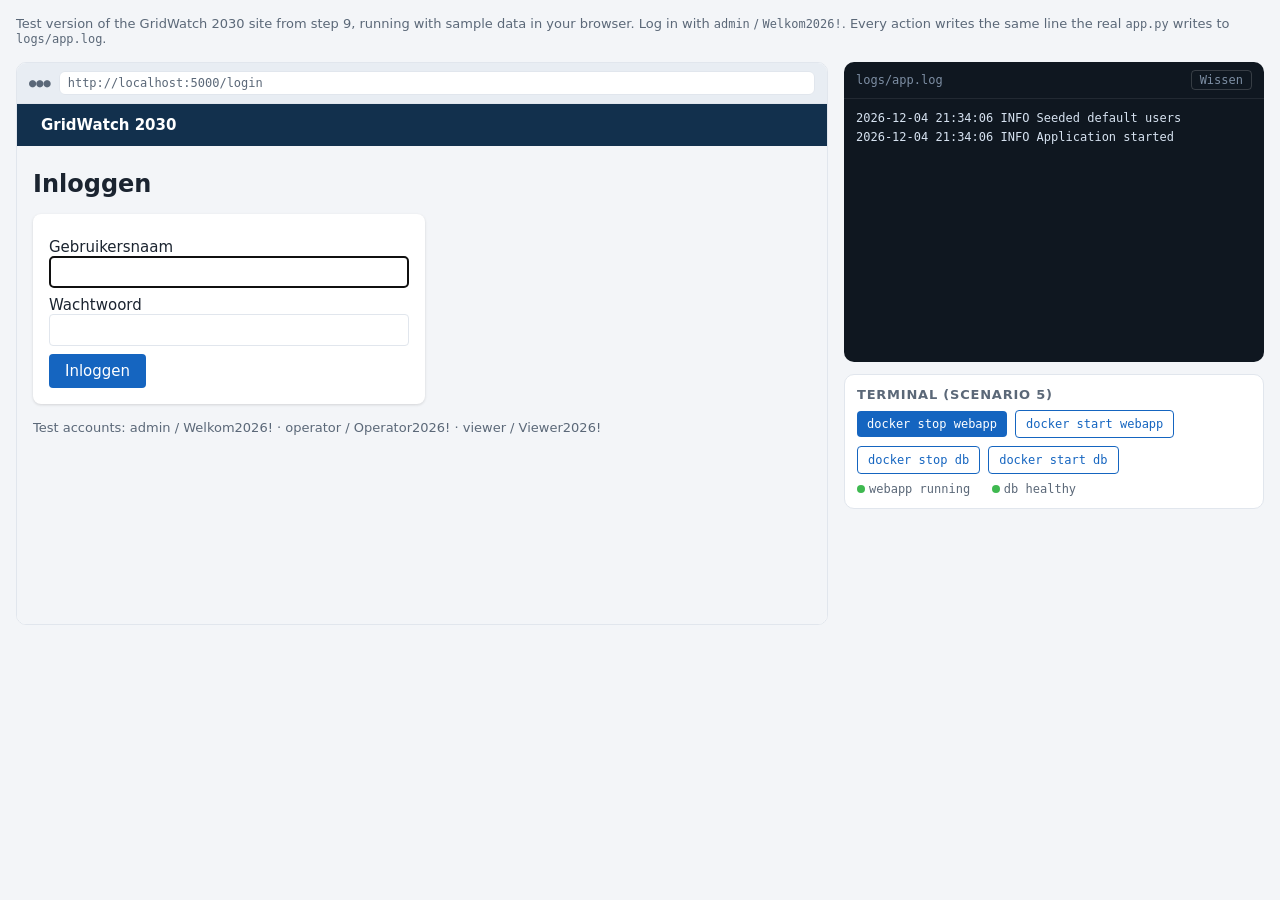
<file: index.html>
<!doctype html>
<html lang="nl">
<head>
<meta charset="utf-8">
<meta name="viewport" content="width=device-width, initial-scale=1">
<style>body{margin:0}[hidden]{display:none!important}</style>
<title>GridWatch 2030 Testomgeving</title>
<style>
/* Layout: the real app (header + main) on the left, a live app.log terminal on the right; stacks on phones. Colors follow the app's own style.css. */
:root{
  --bg:#f3f5f8; --fg:#1b2430; --muted:#5b6878; --surface:#fff; --line:#e1e6ed; --th:#e8edf3;
  --header:#12304d; --header-fg:#fff; --link:#9fd0ff; --accent:#1565c0; --accent-fg:#fff;
  --flash:#fff3cd; --flash-fg:#5c4400;
  --ok:#c8e6c9; --onderhoud:#ffe0b2; --storing:#ffcdd2; --offline:#cfd8dc; --badge-fg:#1b2430;
  --term:#0f1720; --term-fg:#d6e2f0; --term-dim:#7d8ea3; --lerr:#ff7b7b; --lwarn:#ffd166; --linfo:#8fd3a8;
  --body:system-ui,-apple-system,"Segoe UI",sans-serif; --mono:ui-monospace,"Cascadia Mono",Consolas,monospace;
}
@media (prefers-color-scheme:dark){:root:not([data-theme="light"]){
  --bg:#0e141b; --fg:#dbe3ec; --muted:#93a1b2; --surface:#16202b; --line:#26323f; --th:#1c2834;
  --header:#0a1f33; --flash:#3a3118; --flash-fg:#f5dfa0;
  --ok:#2e5a33; --onderhoud:#6b4a1c; --storing:#6e2a2f; --offline:#3a4650; --badge-fg:#eef3f8; --accent:#3d8be0; color-scheme:dark}}
:root[data-theme="dark"]{
  --bg:#0e141b; --fg:#dbe3ec; --muted:#93a1b2; --surface:#16202b; --line:#26323f; --th:#1c2834;
  --header:#0a1f33; --flash:#3a3118; --flash-fg:#f5dfa0;
  --ok:#2e5a33; --onderhoud:#6b4a1c; --storing:#6e2a2f; --offline:#3a4650; --badge-fg:#eef3f8; --accent:#3d8be0; color-scheme:dark}
body{background:var(--bg);color:var(--fg);font-family:var(--body);font-size:15px}
.wrap{display:grid;grid-template-columns:minmax(0,1fr) minmax(0,420px);gap:16px;max-width:1400px;margin:0 auto;
  padding-left:max(16px,env(safe-area-inset-left,0px));padding-right:max(16px,env(safe-area-inset-right,0px));padding-block:16px}
@media (max-width:900px){.wrap{grid-template-columns:minmax(0,1fr)}}
.note{grid-column:1/-1;font-size:13px;color:var(--muted);margin:0}
.browser{background:var(--surface);border:1px solid var(--line);border-radius:10px;overflow:hidden;min-width:0}
.bar{display:flex;gap:8px;align-items:center;padding:8px 12px;border-bottom:1px solid var(--line);background:var(--th);font-family:var(--mono);font-size:12px;color:var(--muted)}
.bar .url{flex:1;background:var(--surface);border:1px solid var(--line);border-radius:6px;padding:4px 8px;min-width:0;overflow:hidden;text-overflow:ellipsis;white-space:nowrap}
.app{background:var(--bg);min-height:520px}
header{background:var(--header);color:var(--header-fg);padding:12px 24px;display:flex;gap:24px;align-items:center;flex-wrap:wrap}
nav{display:flex;gap:16px;flex:1;flex-wrap:wrap}
nav a,header a{color:var(--link);text-decoration:none;cursor:pointer}
nav a:focus-visible,header a:focus-visible{outline:2px solid var(--link);outline-offset:2px}
.user{margin-left:auto}
main{max-width:960px;margin:24px auto;padding:0 16px}
h1{font-size:1.6em;margin:0 0 12px;text-wrap:balance} h2{font-size:1.15em;margin:0 0 8px}
.tablewrap{overflow-x:auto}
table{width:100%;border-collapse:collapse;background:var(--surface);font-variant-numeric:tabular-nums}
th,td{padding:8px 10px;border-bottom:1px solid var(--line);text-align:left}
th{background:var(--th)}
.card{background:var(--surface);padding:16px;margin:16px 0;border-radius:8px;box-shadow:0 1px 3px #0002}
.narrow{max-width:360px}
label{display:block;margin:8px 0}
input,select,textarea{display:block;width:100%;padding:6px;box-sizing:border-box;font:inherit;background:var(--surface);color:var(--fg);border:1px solid var(--line);border-radius:4px}
button{background:var(--accent);color:var(--accent-fg);border:0;padding:8px 16px;border-radius:4px;cursor:pointer;font:inherit}
button:focus-visible{outline:2px solid var(--fg);outline-offset:2px}
button.ghost{background:transparent;color:var(--accent);border:1px solid var(--accent)}
button.danger{background:#b3261e}
.flash{background:var(--flash);color:var(--flash-fg);padding:10px;border-radius:4px;margin-bottom:12px}
.badge{padding:2px 8px;border-radius:10px;font-size:.85em;background:var(--offline);color:var(--badge-fg)}
.ok{background:var(--ok)}.onderhoud{background:var(--onderhoud)}.storing{background:var(--storing)}.offline{background:var(--offline)}
.row{display:flex;gap:8px;flex-wrap:wrap;align-items:center}
pre.json{background:var(--term);color:var(--term-fg);padding:12px;border-radius:6px;overflow:auto;font-family:var(--mono);font-size:12px;max-height:260px;margin:8px 0 0}
.down{display:flex;flex-direction:column;align-items:center;justify-content:center;min-height:520px;gap:8px;text-align:center;padding:24px;color:var(--muted)}
.down strong{font-size:1.3em;color:var(--fg)}
.side{display:flex;flex-direction:column;gap:12px;min-width:0}
.term{background:var(--term);color:var(--term-fg);border-radius:10px;display:flex;flex-direction:column;min-height:300px;max-height:640px;overflow:hidden}
.term .tbar{display:flex;justify-content:space-between;align-items:center;padding:8px 12px;font-family:var(--mono);font-size:12px;color:var(--term-dim);border-bottom:1px solid #ffffff14}
.term .tbar button{background:transparent;color:var(--term-dim);border:1px solid #ffffff2a;padding:2px 8px;font-size:12px}
#log{font-family:var(--mono);font-size:12px;line-height:1.55;padding:10px 12px;overflow:auto;flex:1;white-space:pre-wrap;word-break:break-word;margin:0}
.lerr{color:var(--lerr);font-weight:bold}.lwarn{color:var(--lwarn)}.linfo{color:var(--term-fg)}
.docker{background:var(--surface);border:1px solid var(--line);border-radius:10px;padding:12px}
.docker h2{font-size:13px;text-transform:uppercase;letter-spacing:.06em;color:var(--muted);margin:0 0 8px}
.docker .row button{font-family:var(--mono);font-size:12px;padding:6px 10px}
.status{font-family:var(--mono);font-size:12px;color:var(--muted);margin-top:8px}
.dot{display:inline-block;width:8px;height:8px;border-radius:50%;margin-right:4px;background:#3fb950}
.dot.off{background:#b3261e}
code{font-family:var(--mono);font-size:.92em}
@media (prefers-reduced-motion:reduce){*{transition:none!important}}
</style>
</head>
<body>

<div class="wrap">
  <p class="note">Test version of the GridWatch 2030 site from step 9, running with sample data in your browser. Log in with <code>admin</code> / <code>Welkom2026!</code>. Every action writes the same line the real <code>app.py</code> writes to <code>logs/app.log</code>.</p>

  <div class="browser">
    <div class="bar"><span>●●●</span><span class="url" id="url">http://localhost:5000/login</span></div>
    <div class="app" id="app"></div>
  </div>

  <div class="side">
    <div class="term">
      <div class="tbar"><span>logs/app.log</span><button id="clearlog" type="button">Wissen</button></div>
      <pre id="log"></pre>
    </div>
    <div class="docker">
      <h2>Terminal (scenario 5)</h2>
      <div class="row">
        <button type="button" id="stopweb">docker stop webapp</button>
        <button type="button" id="startweb" class="ghost">docker start webapp</button>
        <button type="button" id="stopdb" class="ghost">docker stop db</button>
        <button type="button" id="startdb" class="ghost">docker start db</button>
      </div>
      <div class="status" id="cstatus"></div>
    </div>
  </div>
</div>

<script>
(function(){
const IP="172.18.0.1";
const USERS={admin:["Welkom2026!","admin"],operator:["Operator2026!","operator"],viewer:["Viewer2026!","viewer"]};
const stations=[
 {id:1,naam:"Station Arnhem",locatie:"Arnhem",status:"OK"},
 {id:2,naam:"Station Zwolle",locatie:"Zwolle",status:"ONDERHOUD"},
 {id:3,naam:"Station Eemshaven",locatie:"Eemshaven",status:"STORING"},
 {id:4,naam:"Station Utrecht",locatie:"Utrecht",status:"OK"},
 {id:5,naam:"Station Maasvlakte",locatie:"Rotterdam",status:"OFFLINE"}];
let seq=0; const t0=Date.now();
const sensor=[[1,220,34],[2,0,21],[3,95,78],[4,180,31],[5,0,18]].map(([s,v,t])=>({id:++seq,station_id:s,vermogen_mw:v,temperatuur:t,tijdstip:new Date(t0-60000)}));
const alerts=[
 {id:1,station_id:2,type:"ONDERHOUD",beschrijving:"Onderhoud gepland: vervangen schakelmateriaal",ingediend_door:"admin",tijdstip:new Date(t0-120000)},
 {id:2,station_id:3,type:"STORING",beschrijving:"Actieve storing: oververhitting transformator",ingediend_door:"admin",tijdstip:new Date(t0-90000)}];
let session=null, flashes=[], page="login", webUp=true, dbUp=true, busy=false;

const $=id=>document.getElementById(id);
const esc=s=>String(s).replace(/[&<>"]/g,c=>({"&":"&amp;","<":"&lt;",">":"&gt;",'"':"&quot;"}[c]));
const pad=n=>String(n).padStart(2,"0");
const ts=d=>`${d.getFullYear()}-${pad(d.getMonth()+1)}-${pad(d.getDate())} ${pad(d.getHours())}:${pad(d.getMinutes())}:${pad(d.getSeconds())}`;
const short=d=>ts(d).slice(0,16);

function log(level,msg){
  const line=document.createElement("span");
  line.className=level==="ERROR"?"lerr":level==="WARN"?"lwarn":"linfo";
  line.textContent=`${ts(new Date())} ${level} ${msg}\n`;
  const el=$("log"); el.appendChild(line); el.scrollTop=el.scrollHeight;
}
$("clearlog").onclick=()=>{$("log").textContent=""};

function latest(id){let r=null;for(const d of sensor) if(d.station_id===id&&(!r||d.tijdstip>r.tijdstip||(+d.tijdstip===+r.tijdstip&&d.id>r.id)))r=d;return r}
const fmt2=v=>Number(v).toFixed(2), fmt1=v=>Number(v).toFixed(1);

function dbCheck(){ if(!dbUp){ log("ERROR","Database connection failed"); throw new Error("db"); } }

// ---- API (same JSON as app.py) ----
function api(path){
  const start=performance.now(); let status=200, body;
  try{
    dbCheck();
    let m;
    if(path==="/api/stations") body=stations.map(s=>({id:s.id,naam:s.naam,locatie:s.locatie,status:s.status}));
    else if((m=path.match(/^\/api\/station\/(\d+)$/))){
      const s=stations.find(x=>x.id===+m[1]);
      if(!s){status=404;body={error:"station niet gevonden"}}
      else{const d=latest(s.id);body={id:s.id,station:s.naam,locatie:s.locatie,status:s.status,vermogen_mw:d?+d.vermogen_mw:null,temperatuur:d?+d.temperatuur:null,tijdstip:d?d.tijdstip.toISOString().slice(0,19):null}}
    }
    else if(path==="/api/alerts") body=[...alerts].sort((a,b)=>b.tijdstip-a.tijdstip).map(a=>({id:a.id,station:stations.find(s=>s.id===a.station_id).naam,type:a.type,beschrijving:a.beschrijving,tijdstip:a.tijdstip.toISOString().slice(0,19)}));
    else if(path.startsWith("/api/sensor-data")){
      const lim=Math.min(parseInt((path.split("limit=")[1]||"20"))||20,500);
      body=[...sensor].sort((a,b)=>b.tijdstip-a.tijdstip||b.id-a.id).slice(0,lim).map(d=>({station:stations.find(s=>s.id===d.station_id).naam,vermogen_mw:+d.vermogen_mw,temperatuur:+d.temperatuur,tijdstip:d.tijdstip.toISOString().slice(0,19)}));
    }
    else if(path==="/api/grid-health"){
      const on=stations.filter(s=>["OK","ONDERHOUD"].includes(s.status)).length, off=stations.filter(s=>s.status==="OFFLINE").length, st=stations.filter(s=>s.status==="STORING").length;
      body={stations_offline:off,stations_online:on,status:(off||st)?"WAARSCHUWING":"OK",storingen:st};
    }
    else {status=404; body={error:"not found"}; log("WARN",`HTTP 404 on ${path.split("?")[0]} from ${IP}`)}
  }catch(e){status=500;body={error:"interne fout"};log("ERROR",`Unhandled exception on ${path.split("?")[0]}: could not connect to server`)}
  log("INFO",`GET ${path.split("?")[0]} from ${IP} status=${status} ${Math.round(performance.now()-start)}ms`);
  return {status,body};
}

// ---- pages (same HTML as the Jinja templates) ----
function layout(content){
  let nav="";
  if(session) nav=`<nav><a data-go="stations" tabindex="0">Stations</a><a data-go="meldingen" tabindex="0">Meldingen</a><a data-go="scenarios" tabindex="0">Scenario's</a><span class="user">${esc(session.user)} (${esc(session.role)}) · <a data-go="logout" tabindex="0">Uitloggen</a></span></nav>`;
  const fl=flashes.map(m=>`<div class="flash">${esc(m)}</div>`).join(""); flashes=[];
  return `<header><strong>GridWatch 2030</strong>${nav}</header><main>${fl}${content}</main>`;
}
const P={
 login:()=>`<h1>Inloggen</h1><form id="loginform" class="card narrow">
   <label>Gebruikersnaam <input id="username" name="username" required autofocus autocomplete="off"></label>
   <label>Wachtwoord <input id="password" name="password" type="password" required></label>
   <button>Inloggen</button></form>
   <p style="color:var(--muted);font-size:13px">Test accounts: admin / Welkom2026! · operator / Operator2026! · viewer / Viewer2026!</p>`,
 stations:()=>`<h1>Transformatorstations</h1><div class="tablewrap"><table><tr><th>ID</th><th>Naam</th><th>Locatie</th><th>Status</th><th>Vermogen (MW)</th><th>Temperatuur (°C)</th></tr>
   ${stations.map(s=>{const d=latest(s.id);return `<tr><td>${s.id}</td><td>${esc(s.naam)}</td><td>${esc(s.locatie)}</td><td><span class="badge ${s.status.toLowerCase()}">${s.status}</span></td><td>${d?fmt2(d.vermogen_mw):""}</td><td>${d?fmt1(d.temperatuur):""}</td></tr>`}).join("")}</table></div>
   <div class="card"><h2>API testen</h2><div class="row">
   ${["/api/stations","/api/station/1","/api/station/999","/api/alerts","/api/sensor-data?limit=5","/api/grid-health"].map(p=>`<button type="button" class="ghost" data-api="${p}">${p}</button>`).join("")}
   </div><pre class="json" id="apiout" hidden></pre></div>`,
 meldingen:()=>`<h1>Meldingen</h1><form id="meldform" class="card"><h2>Nieuwe melding</h2>
   <label>Station <select id="station_id">${stations.map(s=>`<option value="${s.id}">${esc(s.naam)}</option>`).join("")}</select></label>
   <label>Type <select id="mtype"><option>STORING</option><option>ONDERHOUD</option></select></label>
   <label>Beschrijving <textarea id="beschrijving" rows="3" required></textarea></label>
   <button>Opslaan</button></form>
   <div class="tablewrap"><table><tr><th>Tijd</th><th>Station</th><th>Type</th><th>Beschrijving</th><th>Door</th></tr>
   ${[...alerts].sort((a,b)=>b.tijdstip-a.tijdstip).map(a=>`<tr><td>${short(a.tijdstip)}</td><td>${esc(stations.find(s=>s.id===a.station_id).naam)}</td><td><span class="badge ${a.type.toLowerCase()}">${a.type}</span></td><td>${esc(a.beschrijving)}</td><td>${esc(a.ingediend_door)}</td></tr>`).join("")}</table></div>`,
 scenarios:()=>`<h1>Scenario's</h1><p>Alles wordt gelogd in <code>logs/app.log</code>.</p>
   <div class="card"><h2>Scenario 2 – Meerdere foute wachtwoorden</h2><p style="margin:0 0 8px">Like <code>scenario2_foute_logins.sh</code>: 8 wrong passwords for admin.</p><button type="button" id="brute">Start</button> <span id="brutestatus"></span></div>
   <div class="card"><h2>Scenario 3 – Veel API-verkeer</h2><label>Aantal verzoeken <input id="n" type="number" value="40" min="1" max="500"></label><button type="button" id="flood">Start</button> <span id="floodstatus"></span></div>
   <div class="card"><h2>Scenario 4 – Applicatiefout</h2><button type="button" id="fout">Genereer foutmelding</button></div>
   <div class="card"><h2>Extra – Hoge belasting</h2><button type="button" id="belasting">Genereer 1000 sensorrecords</button> <span id="loadstatus"></span></div>`,
 error:()=>`<h1>Er ging iets mis</h1><p>De fout is gelogd.</p>`
};
const URLS={login:"/login",stations:"/stations",meldingen:"/meldingen",scenarios:"/scenarios",error:"/stations"};

function render(){
  $("url").textContent="http://localhost:5000"+(URLS[page]||"/");
  const app=$("app");
  if(!webUp){app.innerHTML=`<div class="down"><strong>Kan deze site niet bereiken</strong><span>localhost heeft de verbinding geweigerd.</span><code>ERR_CONNECTION_REFUSED</code><span>Run <code>docker start webapp</code> on the right.</span></div>`;return}
  app.innerHTML=layout(P[page]());
  bind();
}
function go(p){
  if(busy) return;
  if(p==="logout"){ if(session) log("INFO",`User ${session.user} logged out`); session=null; p="login"; }
  if(p!=="login"&&!session) p="login";
  if(["stations","meldingen"].includes(p)){ try{dbCheck()}catch(e){ log("ERROR",`Unhandled exception on /${p}: could not connect to server`); page="error"; render(); return; } }
  page=p; render();
}
function tryLogin(u,pw){
  try{dbCheck()}catch(e){log("ERROR","Unhandled exception on /login: could not connect to server");return "error"}
  const rec=USERS[u];
  if(rec&&rec[0]===pw){ log("INFO",`User ${u} logged in from ${IP}`); return {user:u,role:rec[1]}; }
  log("WARN",`Invalid password for user ${u} from ${IP}`); return null;
}
const wait=ms=>new Promise(r=>setTimeout(r,ms));

function bind(){
  document.querySelectorAll("[data-go]").forEach(a=>{a.onclick=()=>go(a.dataset.go);a.onkeydown=e=>{if(e.key==="Enter")go(a.dataset.go)}});
  const lf=$("loginform");
  if(lf){ lf.onsubmit=e=>{e.preventDefault(); const r=tryLogin($("username").value,$("password").value);
    if(r==="error"){page="error";render()} else if(r){session=r;go("stations")} else {flashes.push("Ongeldige gebruikersnaam of wachtwoord.");render()} }; $("username").focus(); }
  document.querySelectorAll("[data-api]").forEach(b=>b.onclick=()=>{const r=api(b.dataset.api);const o=$("apiout");o.hidden=false;o.textContent=`HTTP ${r.status}\n`+JSON.stringify(r.body,null,2)});
  const mf=$("meldform");
  if(mf) mf.onsubmit=e=>{e.preventDefault(); const sid=+$("station_id").value, ty=$("mtype").value, b=$("beschrijving").value.trim();
    if(!b){flashes.push("Vul een beschrijving in.");render();return}
    try{dbCheck()}catch(x){log("ERROR","Unhandled exception on /meldingen: could not connect to server");page="error";render();return}
    alerts.push({id:alerts.length+1,station_id:sid,type:ty,beschrijving:b,ingediend_door:session.user,tijdstip:new Date()});
    log("INFO",`New ${ty} report by ${session.user} for station ${sid}`); flashes.push("Melding opgeslagen."); render(); };
  if($("fout")) $("fout").onclick=()=>{log("ERROR",`Test exception generated by ${session.user}`);flashes.push("Er is een testfout gelogd (ERROR).");render()};
  if($("flood")) $("flood").onclick=async()=>{const n=Math.max(1,Math.min(500,parseInt($("n").value)||40)),o=$("floodstatus");busy=true;
    for(let i=1;i<=n;i++){ if(!webUp){o.textContent=`gestopt bij ${i-1}/${n}`;break} api("/api/stations"); o.textContent=i+"/"+n; await wait(25); } if(webUp)o.textContent+=" klaar"; busy=false;};
  if($("brute")) $("brute").onclick=async()=>{const o=$("brutestatus");busy=true;const pws=["welkom123","test123","admin123","password","qwerty","123456","letmein","admin"];
    for(let i=0;i<pws.length;i++){ if(!webUp)break; tryLogin("admin",pws[i]); o.textContent=`${i+1}/${pws.length}`; await wait(300);} o.textContent+=" klaar";busy=false;};
  if($("belasting")) $("belasting").onclick=async()=>{
    try{dbCheck()}catch(x){log("ERROR","Unhandled exception on /scenarios/belasting: could not connect to server");page="error";render();return}
    busy=true;const o=$("loadstatus"),aantal=1000,start=performance.now();
    log("INFO",`Generating ${aantal} sensor records (requested by ${session.user})`);
    for(let i=0;i<aantal;i++){ sensor.push({id:++seq,station_id:1+Math.floor(Math.random()*5),vermogen_mw:+(Math.random()*400).toFixed(2),temperatuur:+(15+Math.random()*80).toFixed(1),tijdstip:new Date()});
      if((i+1)%250===0){log("INFO",`Generated ${i+1}/${aantal} sensor records`);o.textContent=`${i+1}/${aantal}`;await wait(350)} }
    log("INFO",`Finished generating ${aantal} sensor records in ${((performance.now()-start)/1000).toFixed(1)}s`);
    busy=false; flashes.push(`${aantal} sensorrecords gegenereerd.`); render(); };
}

function cstatus(){$("cstatus").innerHTML=`<span class="dot${webUp?"":" off"}"></span>webapp ${webUp?"running":"exited"} &nbsp; <span class="dot${dbUp?"":" off"}"></span>db ${dbUp?"healthy":"exited"}`}
$("stopweb").onclick=()=>{ if(!webUp)return; log("INFO","Application stopped (signal 15)"); webUp=false; busy=false; cstatus(); render(); };
$("startweb").onclick=()=>{ if(webUp)return; webUp=true; if(!dbUp){log("ERROR","Database connection failed (attempt 1/10)")} log("INFO","Application started"); session=null; page="login"; cstatus(); render(); };
$("stopdb").onclick=()=>{ dbUp=false; cstatus(); };
$("startdb").onclick=()=>{ dbUp=true; cstatus(); };

log("INFO","Seeded default users"); log("INFO","Application started");
cstatus(); render();
})();
</script>
</body>
</html>
</file>
